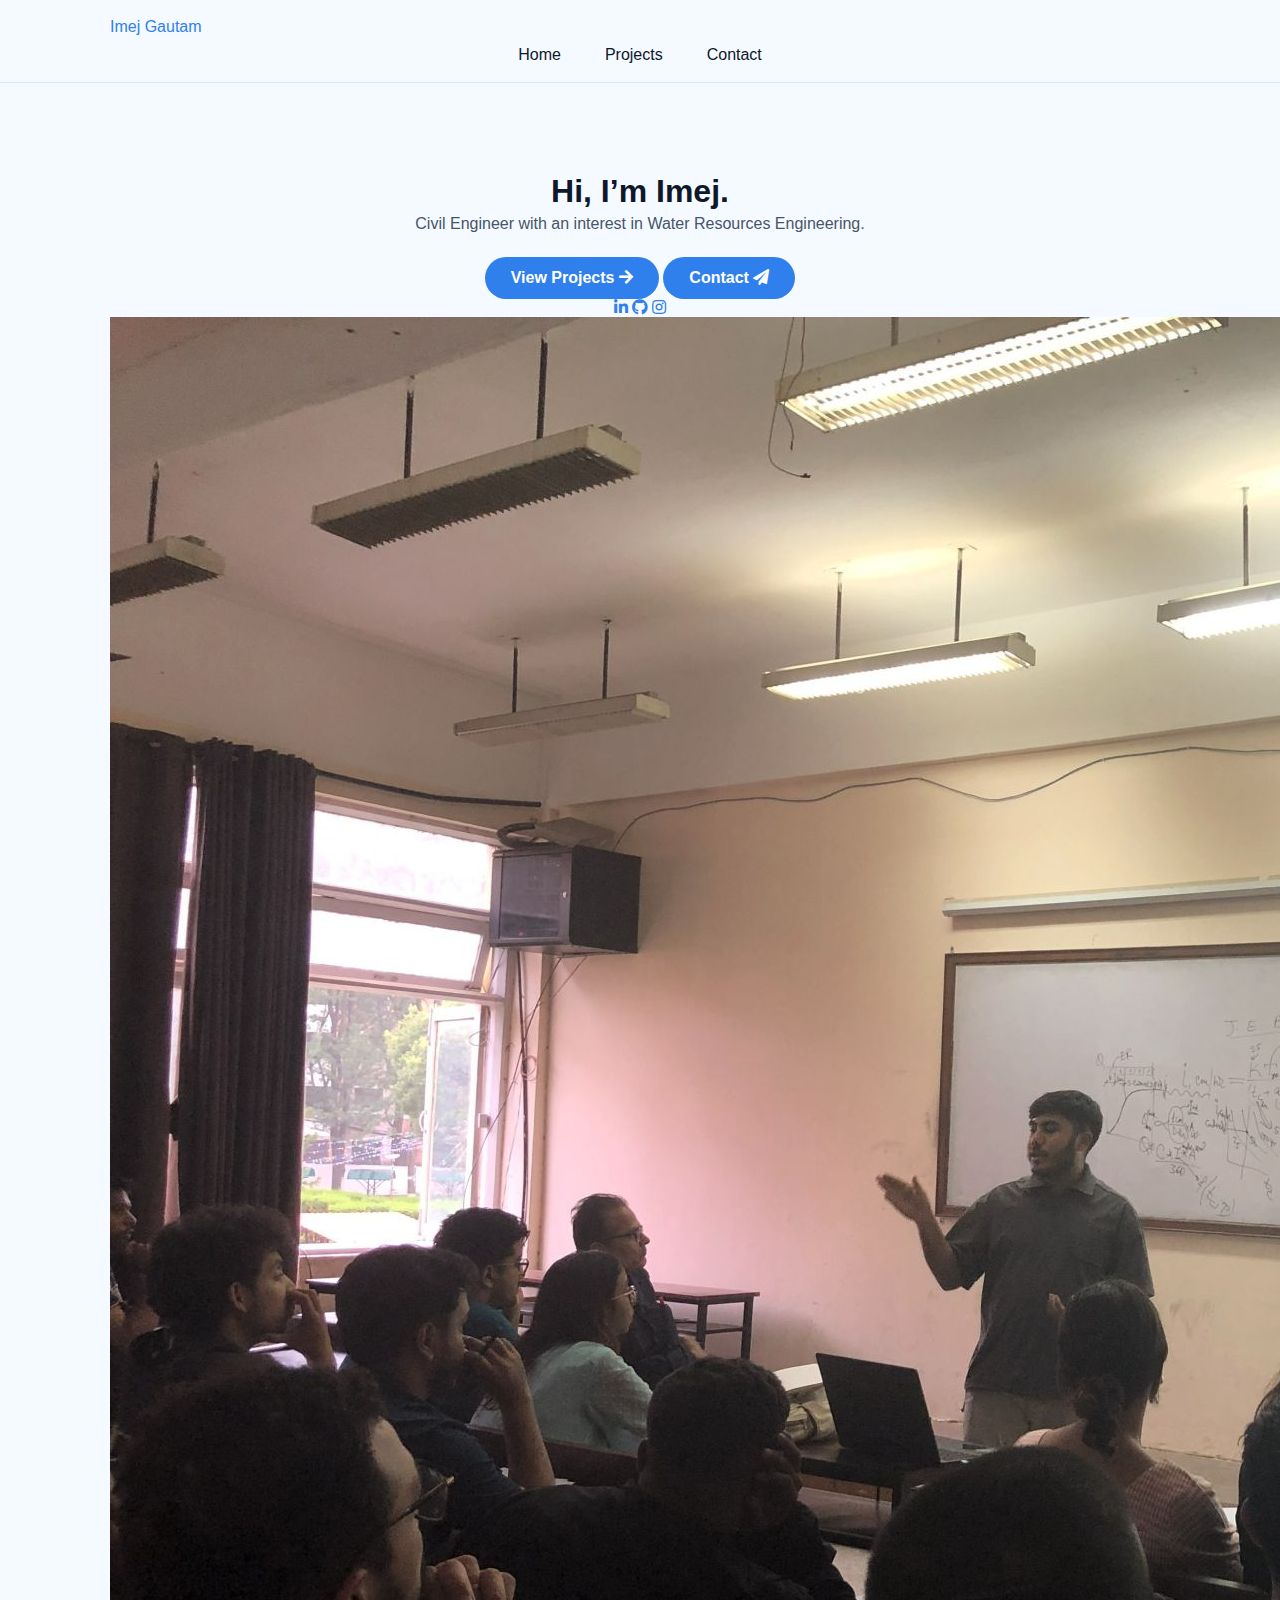
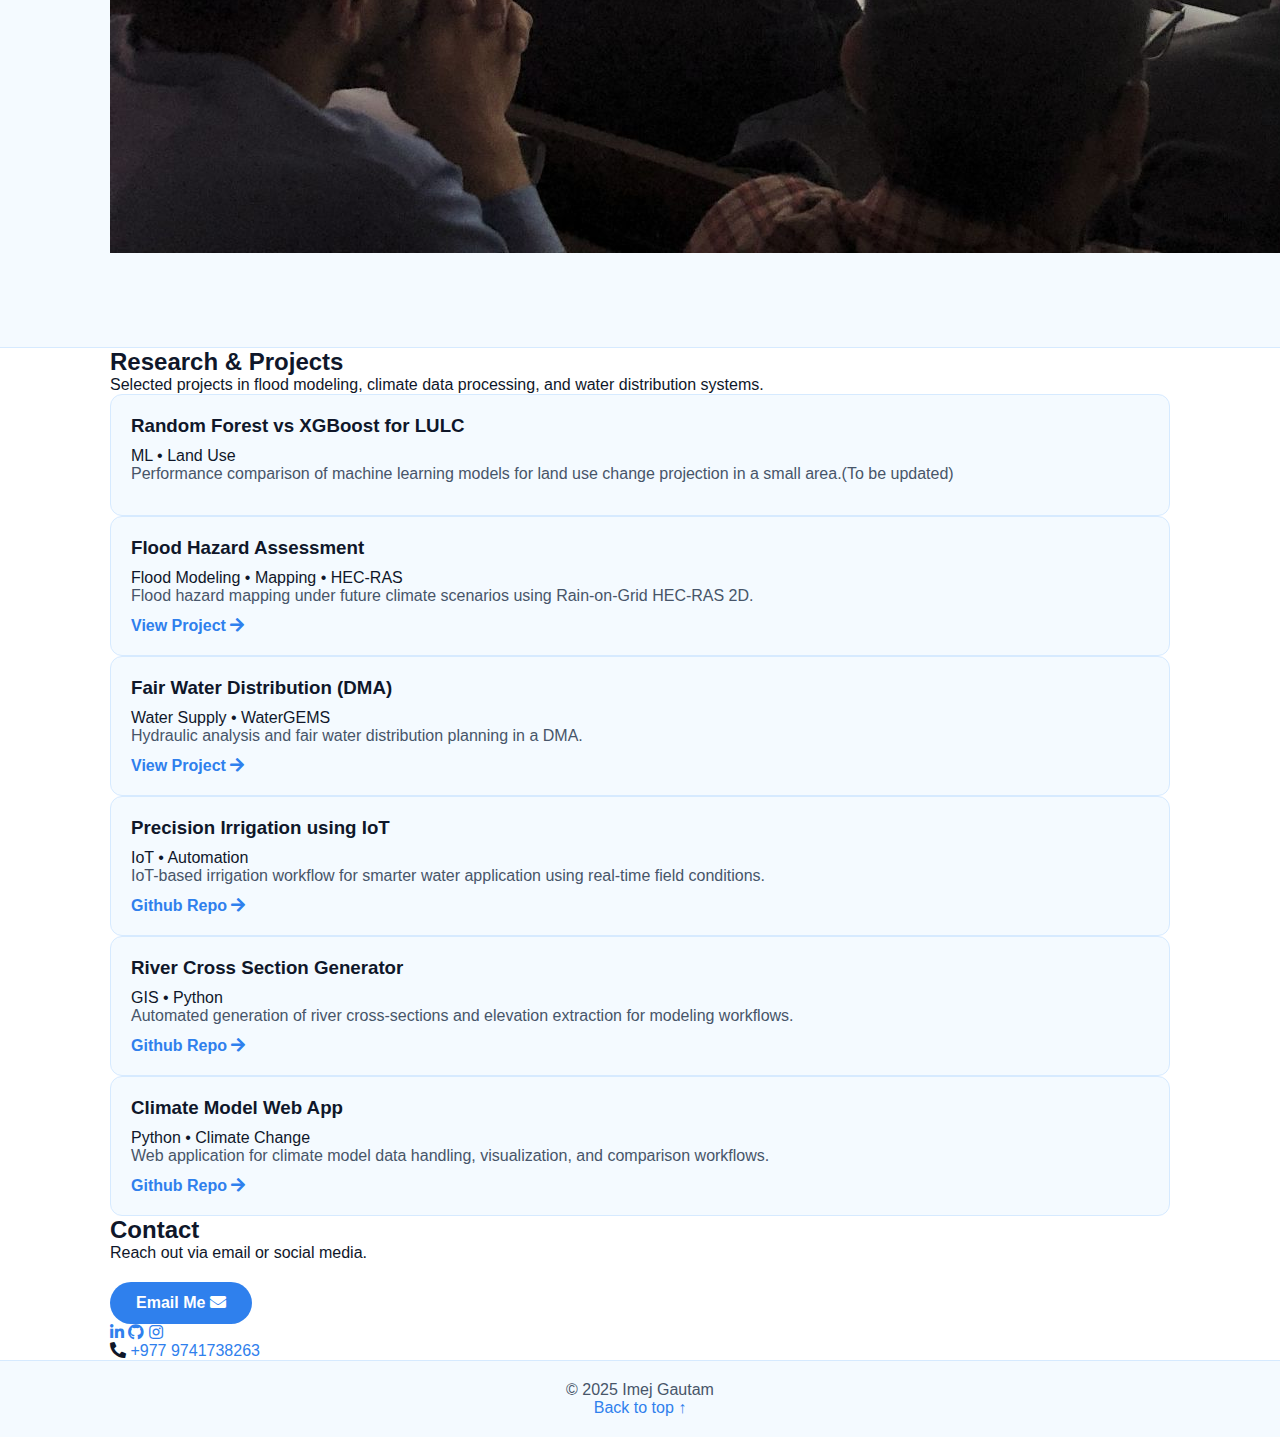
<file: index.html>
<!DOCTYPE html>
<html lang="en">
<head>
  <meta charset="UTF-8" />
  <meta name="viewport" content="width=device-width, initial-scale=1.0" />
  <title>Imej Gautam</title>

  <!-- Fonts -->
  <link href="https://fonts.googleapis.com/css2?family=Inter:wght@400;500;600;700&display=swap" rel="stylesheet">

  <!-- Font Awesome -->
  <link href="https://cdnjs.cloudflare.com/ajax/libs/font-awesome/5.15.4/css/all.min.css" rel="stylesheet">

  <!-- CSS (bump version if needed) -->
  <link rel="stylesheet" href="style.css?v=12">
</head>

<body>
  <header class="site-header">
    <div class="container header-inner">
      <a class="brand" href="#top" aria-label="Go to top">
        <span class="brand-dot"></span>
        <span>Imej Gautam</span>
      </a>

      <nav aria-label="Primary Navigation">
        <ul class="nav">
          <li><a href="#top">Home</a></li>
          <li><a href="#projects">Projects</a></li>
          <li><a href="#contact">Contact</a></li>
        </ul>
      </nav>
    </div>
  </header>

  <main id="top">
    <!-- HERO -->
    <section class="hero" aria-label="Hero">
      <div class="container hero-inner">
        <!-- LEFT -->
        <div class="hero-copy">
          <p class="badge">
            <span class="badge-dot"></span>
           
          </p>

          <h1>Hi, I’m <span class="accent">Imej</span>.</h1>

          <p class="subtitle">
            Civil Engineer with an interest in Water Resources Engineering.
          </p>

          <div class="hero-cta">
            <a href="#projects" class="btn">
              View Projects <i class="fas fa-arrow-right" aria-hidden="true"></i>
            </a>

            <a href="#contact" class="btn btn-ghost">
              Contact <i class="fas fa-paper-plane" aria-hidden="true"></i>
            </a>
          </div>

          <div class="hero-links" aria-label="Social links">
            <a href="https://www.linkedin.com/in/imej-gautam-309156212" target="_blank" rel="noopener noreferrer" class="icon-link" aria-label="LinkedIn">
              <i class="fab fa-linkedin-in" aria-hidden="true"></i>
            </a>
            <a href="https://github.com/igt9" target="_blank" rel="noopener noreferrer" class="icon-link" aria-label="GitHub">
              <i class="fab fa-github" aria-hidden="true"></i>
            </a>
            <a href="https://www.instagram.com/imejgautam/" target="_blank" rel="noopener noreferrer" class="icon-link" aria-label="Instagram">
              <i class="fab fa-instagram" aria-hidden="true"></i>
            </a>
          </div>
        </div>

        <!-- RIGHT : PROFILE IMAGE -->
        <div class="hero-card image-card" aria-label="Profile image">
          <div class="profile-circle">
            <!-- Put your image in /images/profile.jpg -->
            <img src="images/Profile Pic.jpg" alt="Imej Gautam" />
          </div>
        </div>
      </div>

      <div class="hero-glow" aria-hidden="true"></div>
    </section>

    <!-- PROJECTS -->
    <section id="projects" class="section section-alt">
      <div class="container">
        <div class="section-head">
          <h2>Research & Projects</h2>
          <p class="section-sub">
            Selected projects in flood modeling, climate data processing, and water distribution systems.
          </p>
        </div>

        <div class="grid">

          <!-- 1) NEW (placed first, no button) -->
          <article class="card">
            <div class="card-top">
              <h3>Random Forest vs XGBoost for LULC</h3>
              <span class="pill">ML • Land Use</span>
            </div>
            <p>Performance comparison of machine learning models for land use change projection in a small area.(To be updated)</p>
          </article>

          <!-- Existing -->
          <article class="card">
            <div class="card-top">
              <h3>Flood Hazard Assessment</h3>
              <span class="pill">Flood Modeling • Mapping • HEC-RAS</span>
            </div>
            <p>Flood hazard mapping under future climate scenarios using Rain-on-Grid HEC-RAS 2D.</p>
            <a class="card-link" href="flood-hazard.html">
              View Project <i class="fas fa-arrow-right" aria-hidden="true"></i>
            </a>
          </article>

          <article class="card">
            <div class="card-top">
              <h3>Fair Water Distribution (DMA)</h3>
              <span class="pill">Water Supply • WaterGEMS</span>
            </div>
            <p>Hydraulic analysis and fair water distribution planning in a DMA.</p>
            <a class="card-link" href="fairwater.html">
              View Project <i class="fas fa-arrow-right" aria-hidden="true"></i>
            </a>
          </article>

          <!-- 2) NEW -->
          <article class="card">
            <div class="card-top">
              <h3>Precision Irrigation using IoT</h3>
              <span class="pill">IoT • Automation</span>
            </div>
            <p>IoT-based irrigation workflow for smarter water application using real-time field conditions.</p>
            <a class="card-link" href="https://github.com/igt9/precision-irrigation" target="_blank" rel="noopener noreferrer">
              Github Repo <i class="fas fa-arrow-right" aria-hidden="true"></i>
            </a>
          </article>

          <!-- 3) NEW -->
          <article class="card">
            <div class="card-top">
              <h3>River Cross Section Generator</h3>
              <span class="pill">GIS • Python</span>
            </div>
            <p>Automated generation of river cross-sections and elevation extraction for modeling workflows.</p>
            <a class="card-link" href="https://github.com/igt9/River-Cross-Section-Generator" target="_blank" rel="noopener noreferrer">
              Github Repo <i class="fas fa-arrow-right" aria-hidden="true"></i>
            </a>
          </article>

          <!-- 4) NEW -->
          <article class="card">
            <div class="card-top">
              <h3>Climate Model Web App</h3>
              <span class="pill">Python • Climate Change</span>
            </div>
            <p>Web application for climate model data handling, visualization, and comparison workflows.</p>
            <a class="card-link" href="https://github.com/igt9/Climate-Data-Web-App" target="_blank" rel="noopener noreferrer">
              Github Repo <i class="fas fa-arrow-right" aria-hidden="true"></i>
            </a>
          </article>

        </div>
      </div>
    </section>

    <!-- CONTACT -->
    <section id="contact" class="section">
      <div class="container">
        <div class="section-head">
          <h2>Contact</h2>
          <p class="section-sub">Reach out via email or social media.</p>
        </div>

        <div class="contact-panel">
          <a href="mailto:077bce061.imej@pcampus.edu.np" class="btn">
            Email Me <i class="fas fa-envelope" aria-hidden="true"></i>
          </a>

          <div class="contact-icons" aria-label="Contact links">
            <a href="https://www.linkedin.com/in/imej-gautam-309156212" target="_blank" rel="noopener noreferrer" class="icon-link" aria-label="LinkedIn">
              <i class="fab fa-linkedin-in" aria-hidden="true"></i>
            </a>
            <a href="https://github.com/igt9" target="_blank" rel="noopener noreferrer" class="icon-link" aria-label="GitHub">
              <i class="fab fa-github" aria-hidden="true"></i>
            </a>
            <a href="https://www.instagram.com/imejgautam/" target="_blank" rel="noopener noreferrer" class="icon-link" aria-label="Instagram">
              <i class="fab fa-instagram" aria-hidden="true"></i>
            </a>
          </div>

          <p class="phone">
            <i class="fas fa-phone-alt" aria-hidden="true"></i>
            <a href="tel:+9779741738263">+977 9741738263</a>
          </p>
        </div>
      </div>
    </section>
  </main>

  <footer class="site-footer">
    <div class="container footer-inner">
      <p>&copy; 2025 Imej Gautam</p>
      <a class="to-top" href="#top">Back to top ↑</a>
    </div>
  </footer>
</body>
</html>
</file>
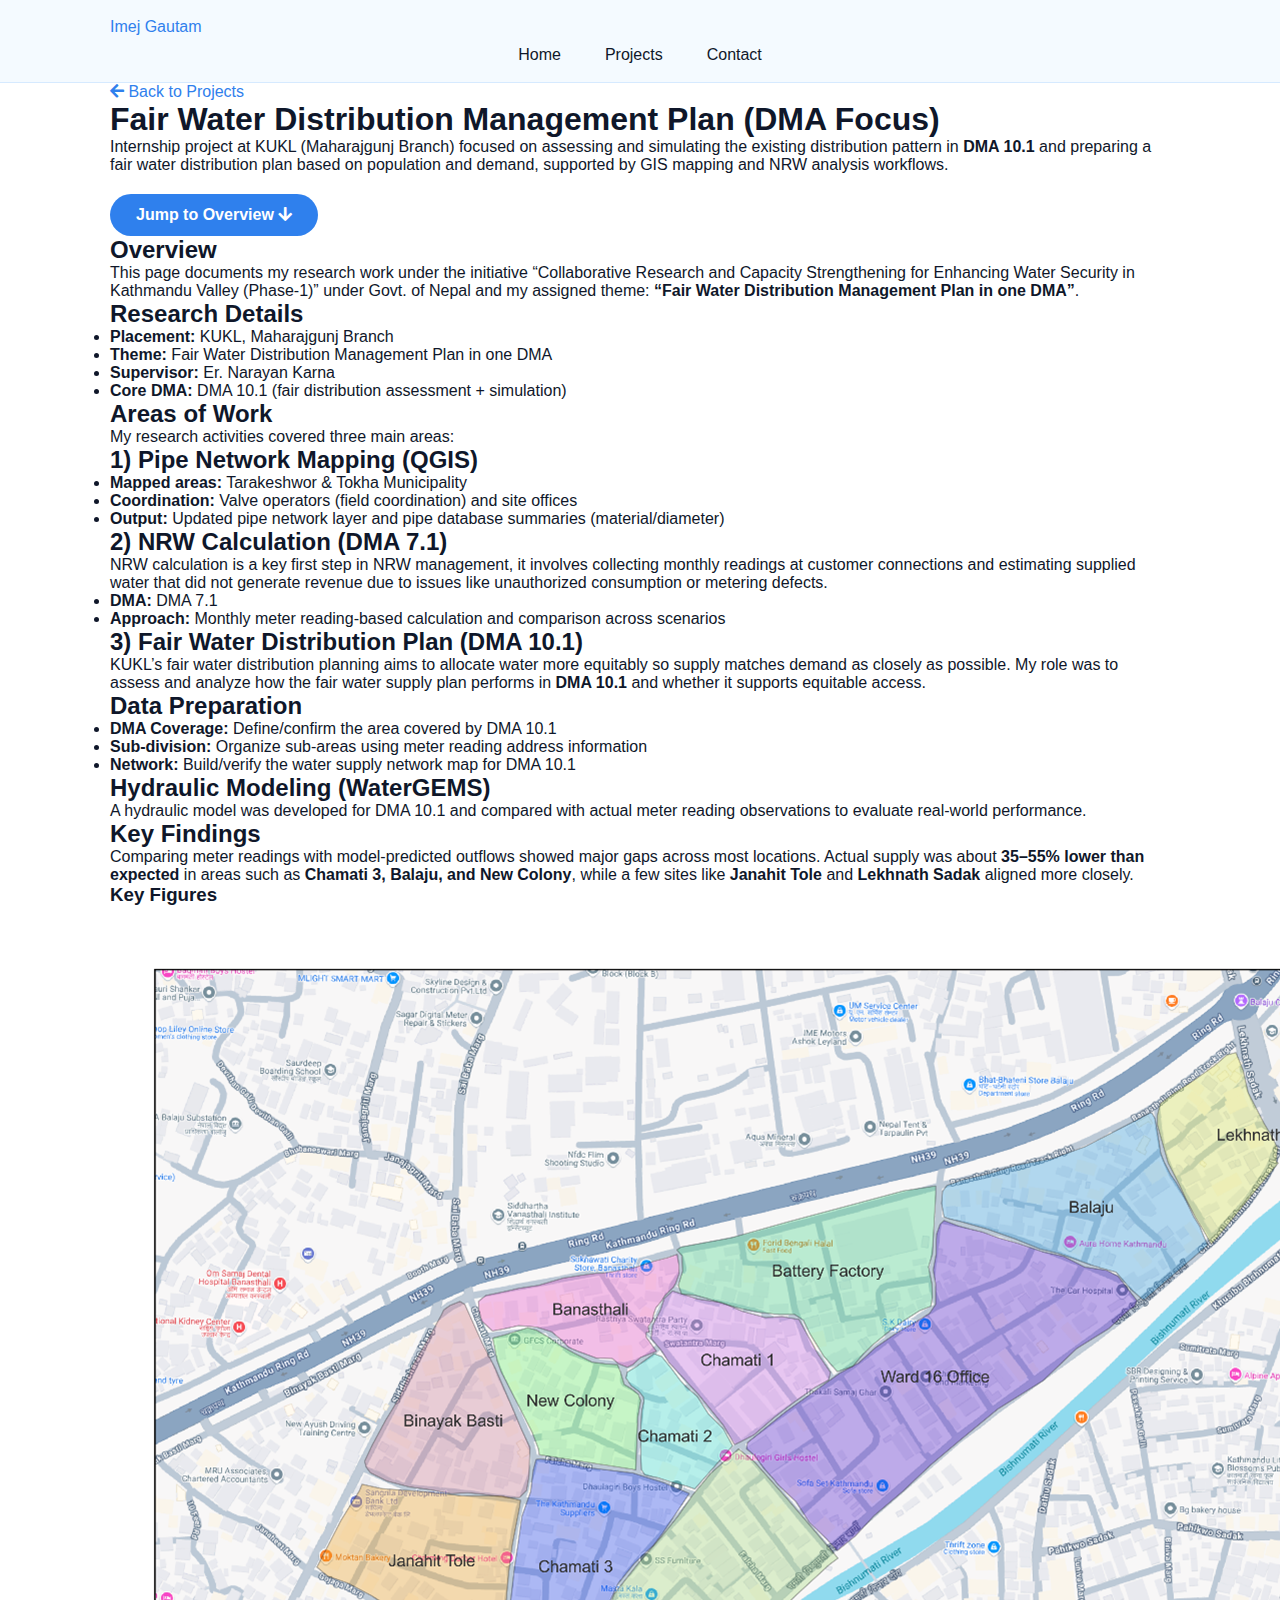
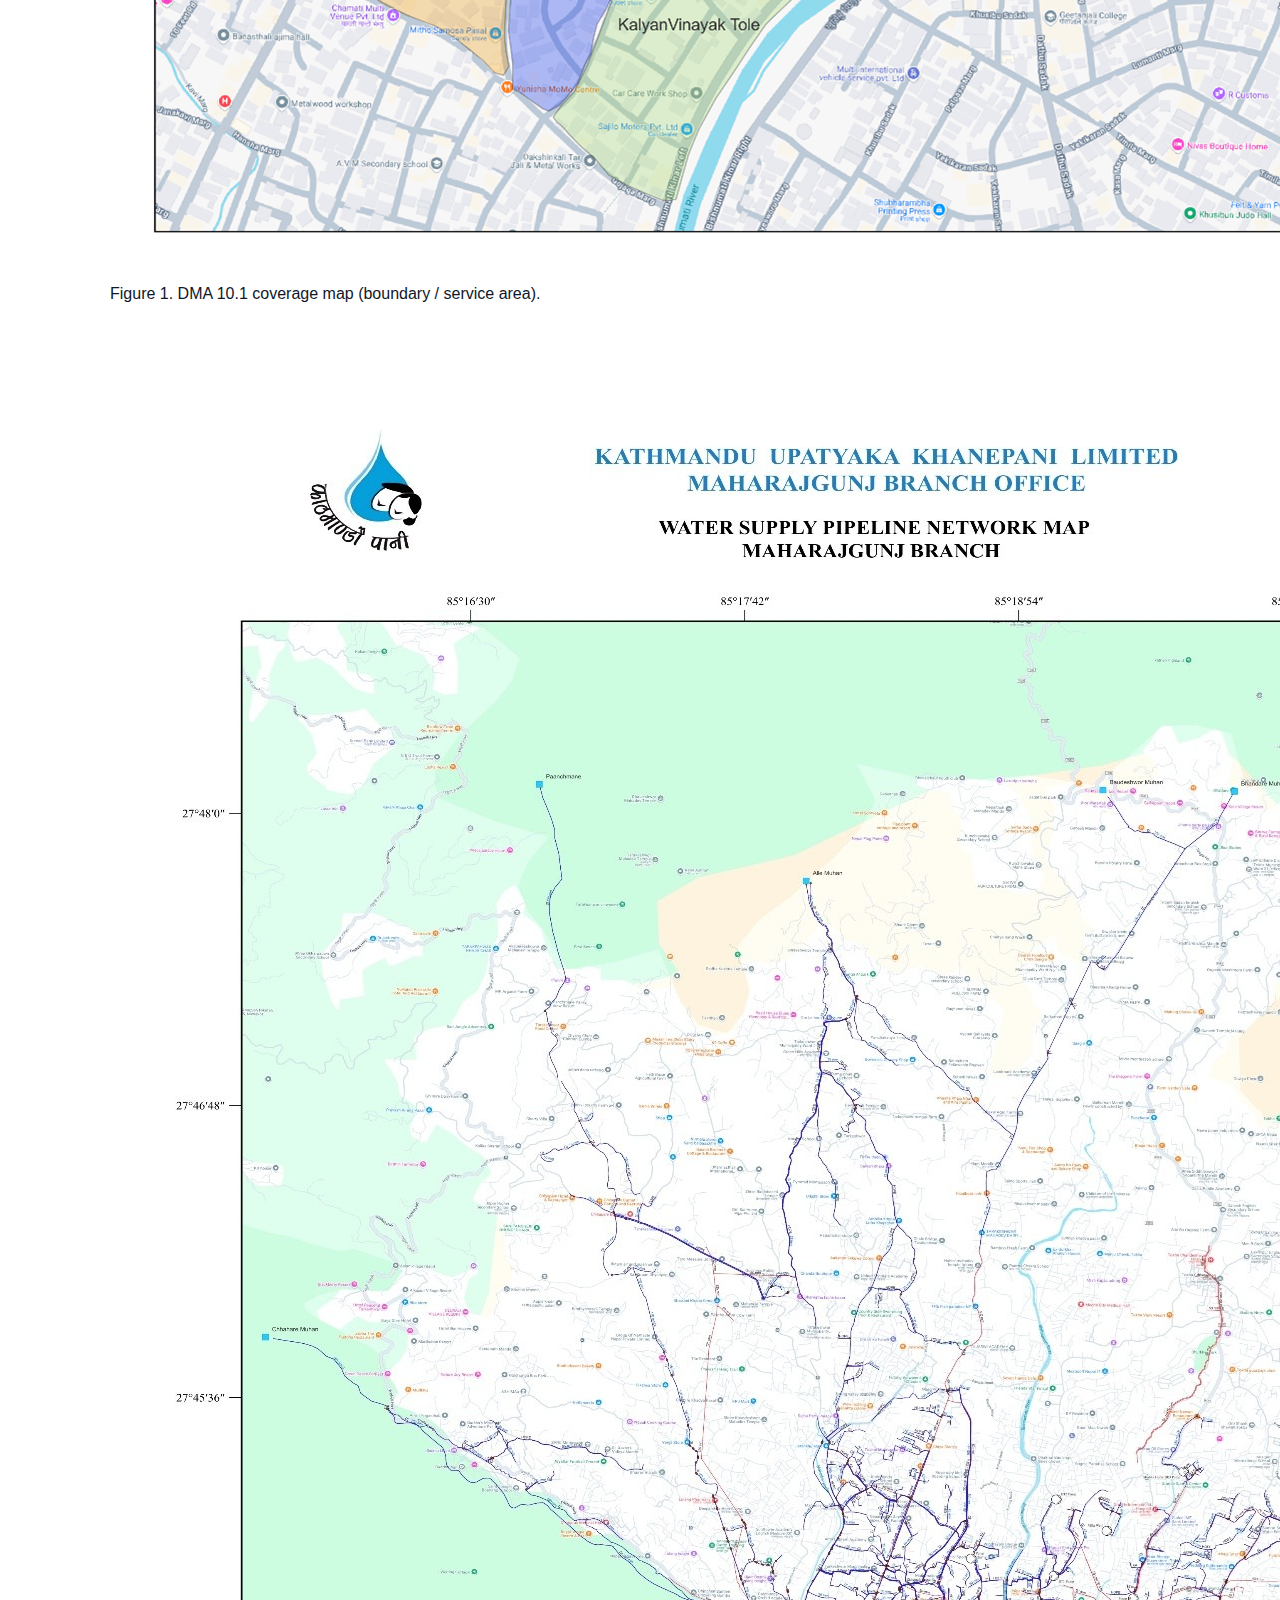
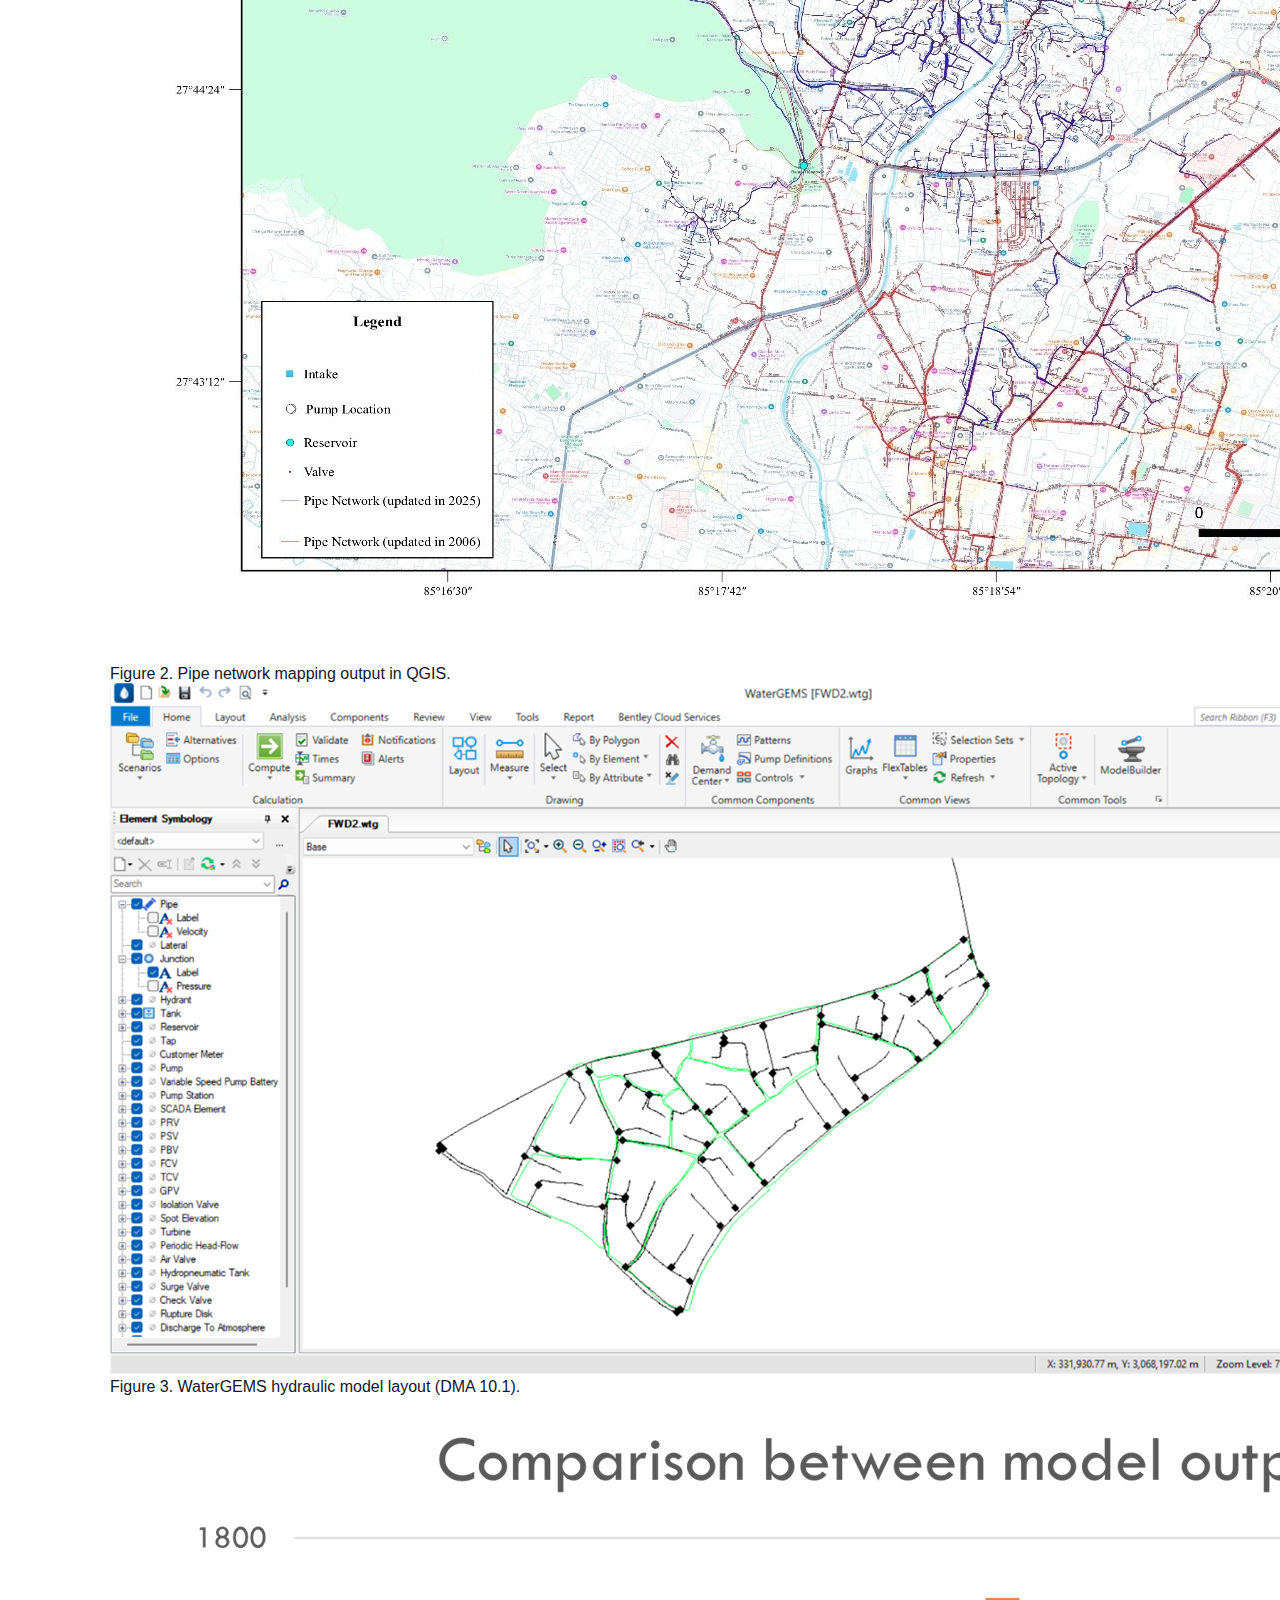
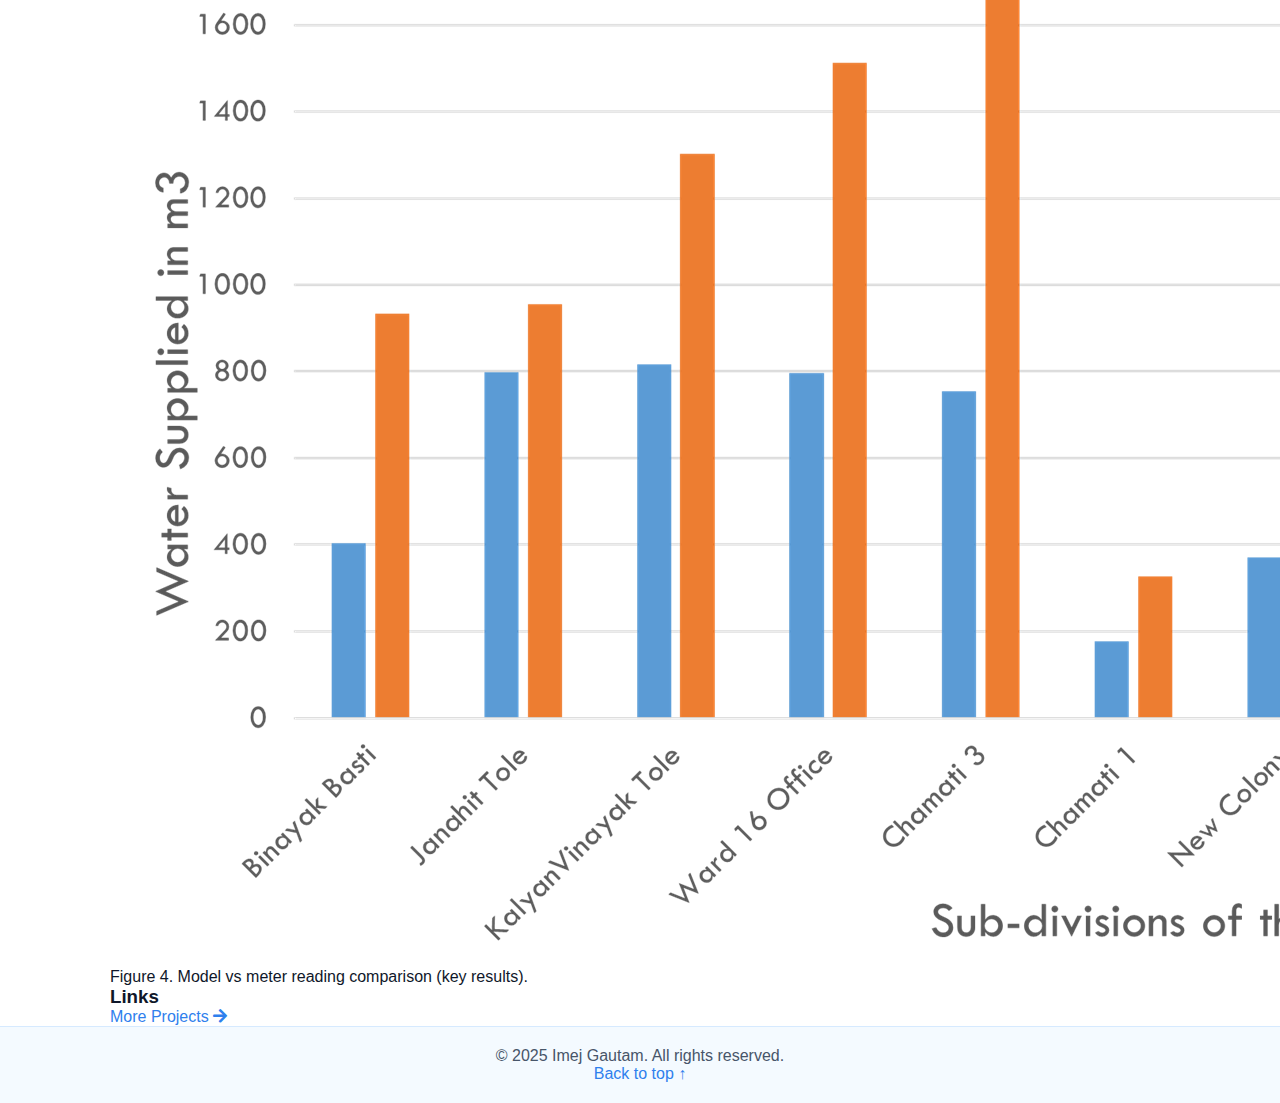
<file: fairwater.html>
<!-- =========================
     fairwater.html (FULL UPDATED)
     ========================= -->
<!DOCTYPE html>
<html lang="en">
<head>
  <meta charset="UTF-8" />
  <meta name="viewport" content="width=device-width, initial-scale=1.0" />
  <title>FairWater DMA Planning | Imej Gautam</title>

  <link href="https://fonts.googleapis.com/css2?family=Inter:wght@400;500;600;700&display=swap" rel="stylesheet">
  <link href="https://cdnjs.cloudflare.com/ajax/libs/font-awesome/5.15.4/css/all.min.css" rel="stylesheet">

  <!-- bump version when updating -->
  <link rel="stylesheet" href="style.css?v=12">
</head>

<body>
  <header class="site-header">
    <div class="container header-inner">
      <a class="brand" href="index.html#top" aria-label="Go to homepage">
        <span class="brand-dot"></span>
        <span>Imej Gautam</span>
      </a>

      <nav aria-label="Primary">
        <ul class="nav">
          <li><a href="index.html#top">Home</a></li>
          <li><a href="index.html#projects">Projects</a></li>
          <li><a href="index.html#contact">Contact</a></li>
        </ul>
      </nav>
    </div>
  </header>

  <main id="top">
    <!-- HERO -->
    <section class="project-hero">
      <div class="container project-hero-inner">
        <a class="back-link" href="index.html#projects">
          <i class="fas fa-arrow-left"></i> Back to Projects
        </a>

        <h1>Fair Water Distribution Management Plan (DMA Focus)</h1>

        <p class="project-subtitle">
          Internship project at KUKL (Maharajgunj Branch) focused on assessing and simulating the existing distribution
          pattern in <strong>DMA 10.1</strong> and preparing a fair water distribution plan based on population and demand,
          supported by GIS mapping and NRW analysis workflows.
        </p>

        <div class="project-actions">
          <a class="btn btn-ghost" href="#overview">
            Jump to Overview <i class="fas fa-arrow-down"></i>
          </a>
        </div>
      </div>
      <div class="project-glow" aria-hidden="true"></div>
    </section>

    <!-- CONTENT -->
    <section class="section">
      <div class="container project-grid">

        <!-- LEFT: WRITEUP -->
        <article class="writeup">
          <h2 id="overview">Overview</h2>
          <p>
            This page documents my research work under the initiative
            “Collaborative Research and Capacity Strengthening for Enhancing Water Security in Kathmandu Valley (Phase-1)” under Govt. of Nepal
            and my assigned theme: <strong>“Fair Water Distribution Management Plan in one DMA”</strong>.
            
          </p>

          <div class="hr"></div>

          <h2 id="context">Research Details</h2>
          <ul class="nice-list">
            <li><strong>Placement:</strong> KUKL, Maharajgunj Branch</li>
            <li><strong>Theme:</strong> Fair Water Distribution Management Plan in one DMA</li>
            <li><strong>Supervisor:</strong> Er. Narayan Karna</li>
            <li><strong>Core DMA:</strong> DMA 10.1 (fair distribution assessment + simulation)</li>
          </ul>

          <div class="hr"></div>

          <h2 id="work">Areas of Work</h2>
          <p>My research activities covered three main areas:</p>

          <h2 id="gis">1) Pipe Network Mapping (QGIS)</h2>
          <p>
            
          </p>

          <ul class="nice-list">
            <li><strong>Mapped areas:</strong> Tarakeshwor & Tokha Municipality</li>
            <li><strong>Coordination:</strong> Valve operators (field coordination) and site offices</li>
            <li><strong>Output:</strong> Updated pipe network layer and pipe database summaries (material/diameter)</li>
          </ul>

          <div class="hr"></div>

          <h2 id="nrw">2) NRW Calculation (DMA 7.1)</h2>
          <p>
            NRW calculation is a key first step in NRW management, it involves collecting monthly readings at customer connections
            and estimating supplied water that did not generate revenue due to issues like unauthorized consumption or metering defects.
          </p>

          <ul class="nice-list">
            <li><strong>DMA:</strong> DMA 7.1</li>
            <li><strong>Approach:</strong> Monthly meter reading-based calculation and comparison across scenarios</li>
            
          </ul>

          <div class="hr"></div>

          <h2 id="dma101">3) Fair Water Distribution Plan (DMA 10.1)</h2>
          <p>
            KUKL’s fair water distribution planning aims to allocate water more equitably so supply matches demand as closely as possible.
            My role was to assess and analyze how the fair water supply plan performs in <strong>DMA 10.1</strong> and whether it supports equitable access.
          </p>

          <h2 id="dma101-data">Data Preparation</h2>
          <ul class="nice-list">
            <li><strong>DMA Coverage:</strong> Define/confirm the area covered by DMA 10.1</li>
            <li><strong>Sub-division:</strong> Organize sub-areas using meter reading address information</li>
            <li><strong>Network:</strong> Build/verify the water supply network map for DMA 10.1</li>
          </ul>

          <h2 id="watergems">Hydraulic Modeling (WaterGEMS)</h2>
          <p>
            A hydraulic model was developed for DMA 10.1 and compared with actual meter reading observations to evaluate real-world performance.
          </p>

          <h2 id="findings">Key Findings</h2>
          <p>
            Comparing meter readings with model-predicted outflows showed major gaps across most locations. Actual supply was about
            <strong>35–55% lower than expected</strong> in areas such as <strong>Chamati 3, Balaju, and New Colony</strong>, while a few sites like
            <strong>Janahit Tole</strong> and <strong>Lekhnath Sadak</strong> aligned more closely.
          </p>

         

        </article>

        <!-- RIGHT: STICKY SIDEBAR -->
        <aside class="project-side">

          <!-- Gallery -->
          <div class="info-card">
            <h3>Key Figures</h3>

            <div class="side-gallery">
              <figure class="side-figure">
                <img src="images/DMA.png" alt="DMA 10.1 coverage map">
                <figcaption>Figure 1. DMA 10.1 coverage map (boundary / service area).</figcaption>
              </figure>

              <figure class="side-figure">
                <img src="images/Mapping.jpg" alt="Pipe network mapping in QGIS">
                <figcaption>Figure 2. Pipe network mapping output in QGIS.</figcaption>
              </figure>

              <figure class="side-figure">
                <img src="images/WaterGEMS.png" alt="WaterGEMS hydraulic model layout">
                <figcaption>Figure 3. WaterGEMS hydraulic model layout (DMA 10.1).</figcaption>
              </figure>

              <figure class="side-figure">
                <img src="images/Comparison.png" alt="Model vs meter reading comparison">
                <figcaption>Figure 4. Model vs meter reading comparison (key results).</figcaption>
              </figure>
            </div>
          </div>

          <!-- ✅ On this page removed -->

          <div class="info-card">
            <h3>Links</h3>
            <a class="side-link" href="index.html#projects">
              More Projects <i class="fas fa-arrow-right"></i>
            </a>
          </div>
        </aside>

      </div>
    </section>
  </main>

  <footer class="site-footer">
    <div class="container footer-inner">
      <p>&copy; 2025 Imej Gautam. All rights reserved.</p>
      <a class="to-top" href="#top">Back to top ↑</a>
    </div>
  </footer>
</body>
</html>
</file>
<file: style.css>
/* =========================
   PLAIN WHITE + SKY BLUE THEME
   ========================= */

/* ---- Colors ---- */
:root{
  --bg: #ffffff;
  --panel: #f4faff;
  --border: #d6eaff;

  --text: #0f172a;
  --muted: #475569;

  --accent: #2f80ed;   /* sky blue */
  --accent-light: #e8f3ff;

  --radius: 12px;
}

/* ---- Reset ---- */
*{ margin:0; padding:0; box-sizing:border-box; }
html{ scroll-behavior:smooth; }
body{
  font-family: "Open Sans", sans-serif;
  background: var(--bg);
  color: var(--text);
}

/* ---- Layout ---- */
.container{
  max-width: 1100px;
  margin: auto;
  padding: 0 20px;
}

a{
  color: var(--accent);
  text-decoration: none;
}

/* =========================
   Header
   ========================= */
header{
  background: var(--panel);
  border-bottom: 1px solid var(--border);
}

header .container{
  padding: 18px 20px;
}

header h1{
  font-family: "Roboto", sans-serif;
  font-weight: 600;
  color: var(--accent);
  text-align: center;
}

header nav ul{
  list-style: none;
  display: flex;
  justify-content: center;
  gap: 20px;
  margin-top: 10px;
}

header nav ul li a{
  color: var(--text);
  font-weight: 500;
  padding: 8px 12px;
  border-radius: var(--radius);
}

header nav ul li a:hover{
  background: var(--accent-light);
}

/* =========================
   Hero
   ========================= */
.hero{
  text-align: center;
  padding: 90px 20px;
  background: var(--panel);
  border-bottom: 1px solid var(--border);
}

.hero h2{
  font-family: "Roboto", sans-serif;
  font-size: 2.5rem;
  margin-bottom: 12px;
}

.hero p{
  color: var(--muted);
  max-width: 700px;
  margin: auto;
  line-height: 1.7;
}

/* Button */
.btn{
  display: inline-block;
  margin-top: 20px;
  padding: 12px 26px;
  border-radius: 999px;
  background: var(--accent);
  color: #ffffff;
  font-weight: 600;
}

/* =========================
   Sections
   ========================= */
.about,
.projects,
.contact{
  padding: 70px 20px;
}

.about h2,
.projects h2,
.contact h2{
  font-family: "Roboto", sans-serif;
  font-size: 2rem;
  margin-bottom: 14px;
}

.about p,
.contact p{
  max-width: 850px;
  line-height: 1.7;
  color: var(--muted);
}

/* =========================
   Projects
   ========================= */
.project-cards{
  margin-top: 30px;
  display: grid;
  grid-template-columns: repeat(3, 1fr);
  gap: 20px;
}

.card{
  background: var(--panel);
  border: 1px solid var(--border);
  border-radius: var(--radius);
  padding: 20px;
}

.card h3{
  margin-bottom: 10px;
}

.card p{
  color: var(--muted);
  margin-bottom: 12px;
}

.card a{
  font-weight: 600;
}

/* =========================
   Contact
   ========================= */
.contact-info{
  margin-top: 20px;
  text-align: center;
}

.social-links{
  display: flex;
  justify-content: center;
  gap: 16px;
  margin-top: 10px;
}

.social-icon{
  width: 44px;
  height: 44px;
  border-radius: 10px;
  background: var(--accent-light);
  display: flex;
  align-items: center;
  justify-content: center;
  color: var(--accent);
  font-size: 1.2rem;
}

/* =========================
   Footer
   ========================= */
footer{
  background: var(--panel);
  border-top: 1px solid var(--border);
  text-align: center;
  padding: 20px;
  color: var(--muted);
}

/* =========================
   Responsive
   ========================= */
@media (max-width: 900px){
  .project-cards{
    grid-template-columns: repeat(2, 1fr);
  }
}

@media (max-width: 600px){
  .project-cards{
    grid-template-columns: 1fr;
  }
}
</file>
